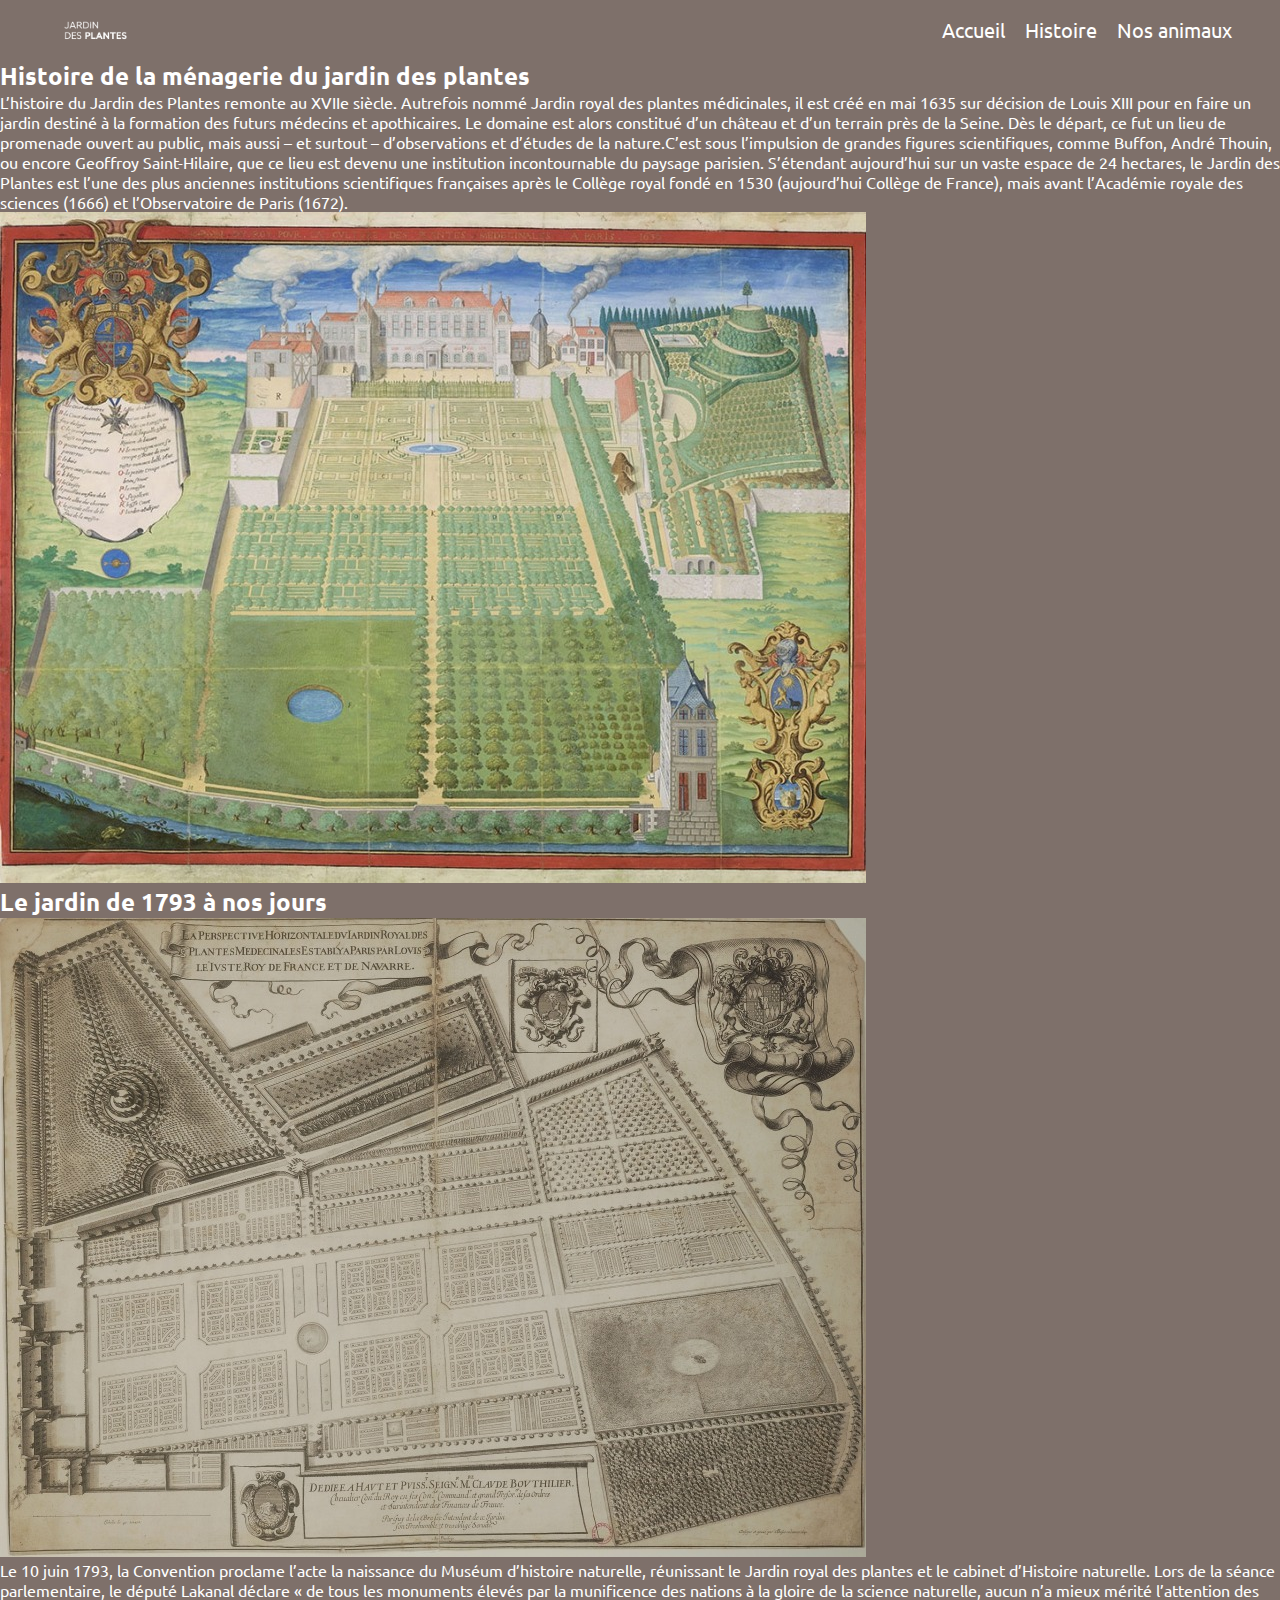
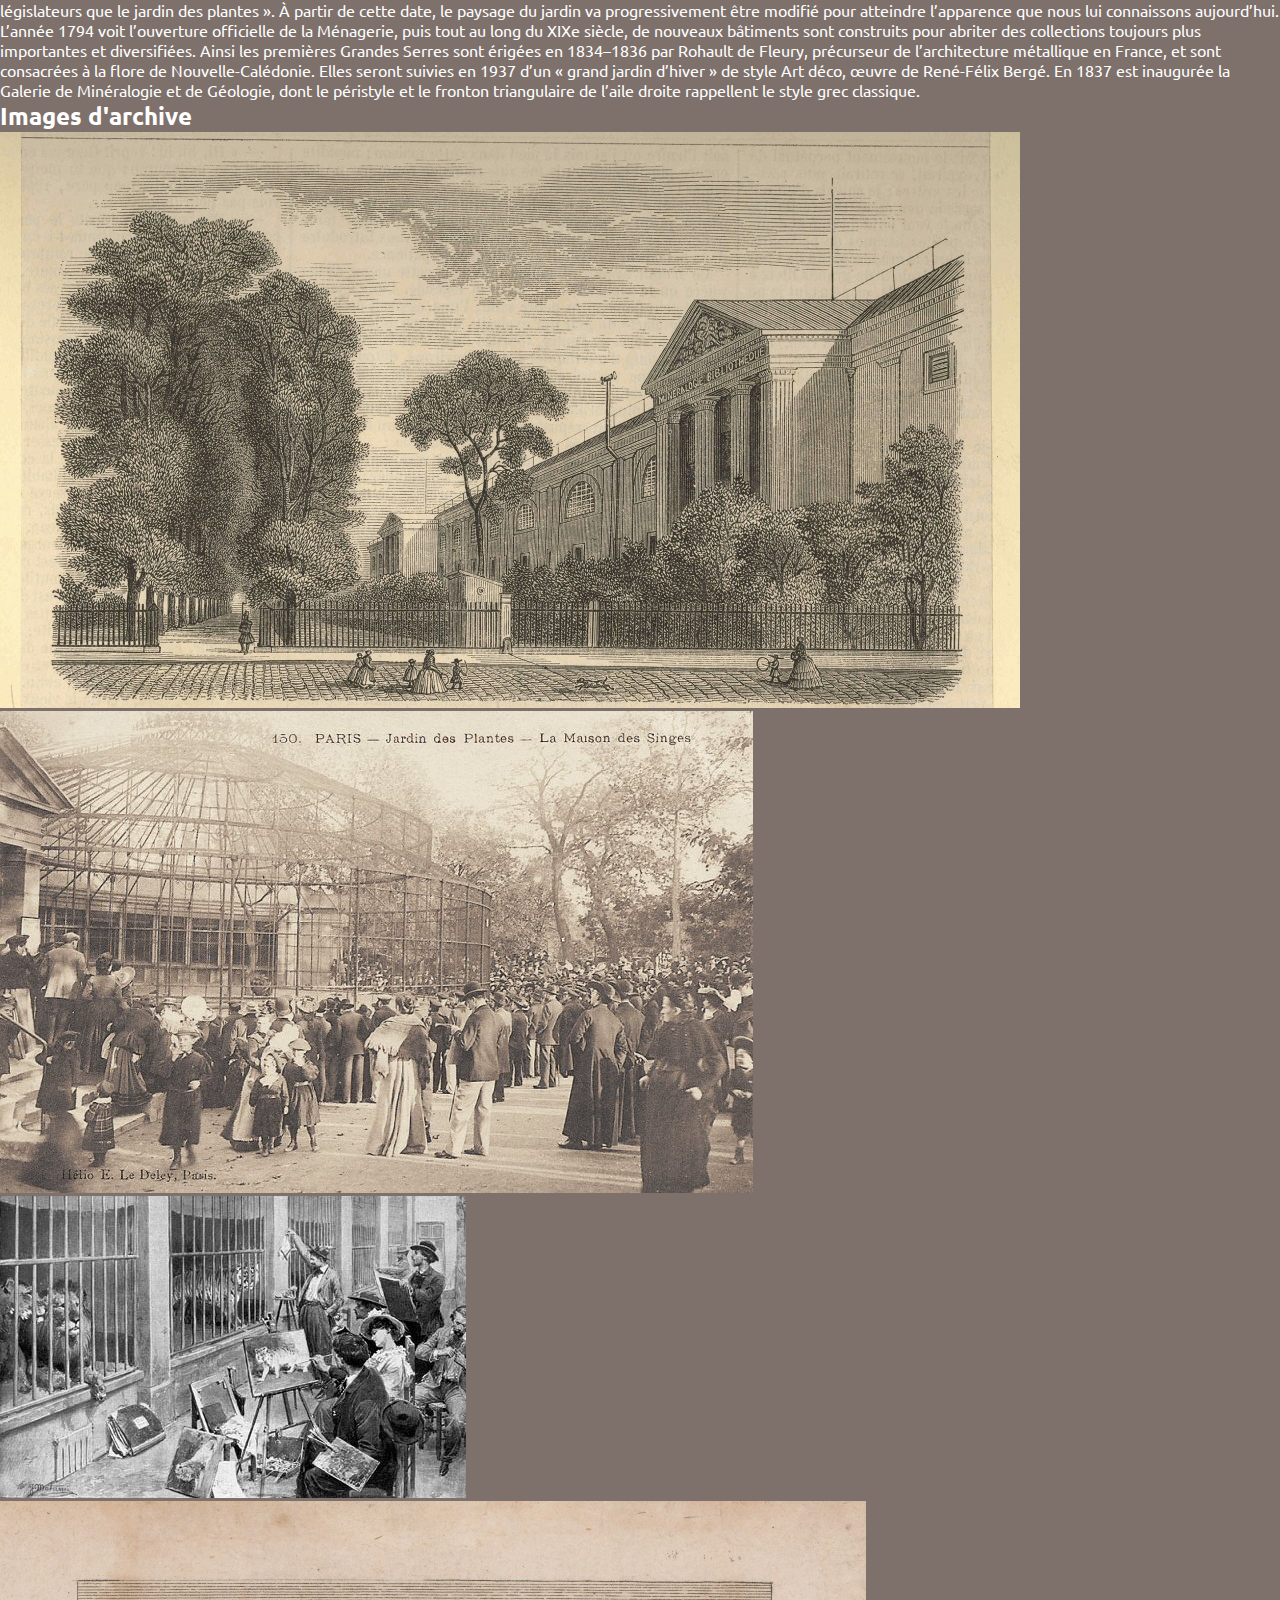
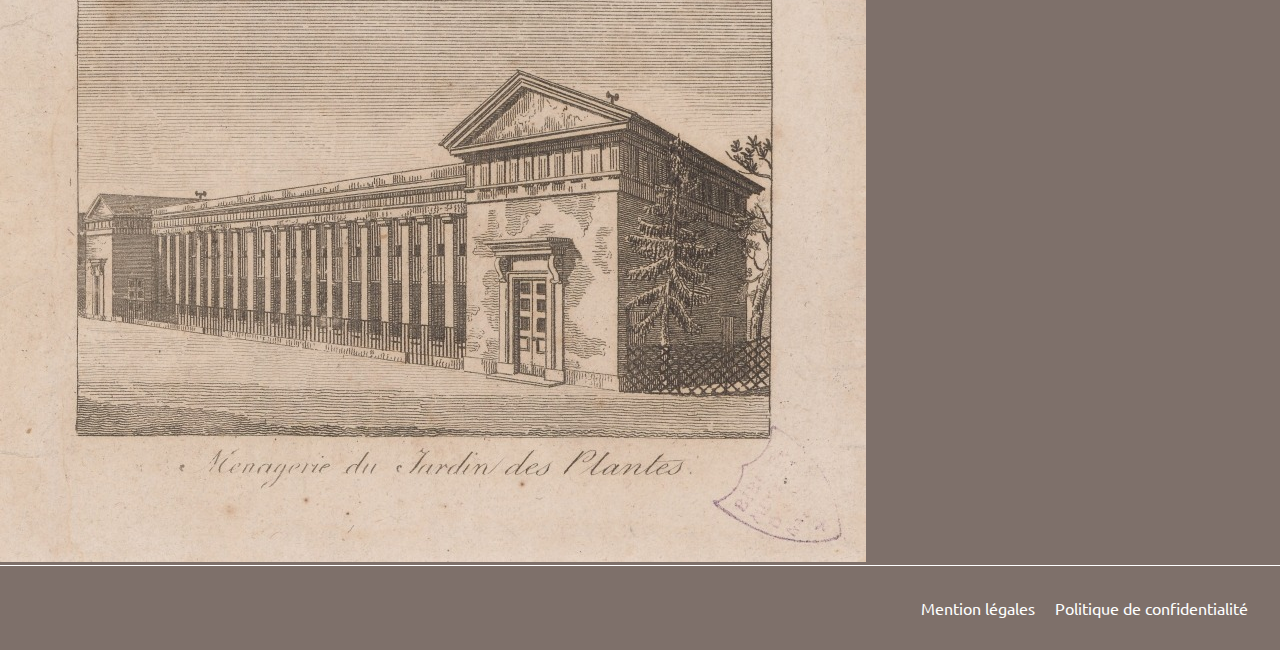
<file: histoire.html>
<!DOCTYPE html>
<html lang="fr">
<head>
    <meta charset="UTF-8">
    <meta http-equiv="X-UA-Compatible" content="IE=edge">
    <meta name="viewport" content="width=device-width, initial-scale=1.0">
    <title>Histoire</title>
    <link rel="stylesheet" href="build.css">
    <!-- Font Ubuntu -->
    <link rel="preconnect" href="https://fonts.googleapis.com">
    <link rel="preconnect" href="https://fonts.gstatic.com" crossorigin>
    <link href="https://fonts.googleapis.com/css2?family=Ubuntu&display=swap" rel="stylesheet">
    <!-- Font Anton -->
    <link rel="preconnect" href="https://fonts.googleapis.com">
    <link rel="preconnect" href="https://fonts.gstatic.com" crossorigin>
    <link href="https://fonts.googleapis.com/css2?family=Anton&display=swap" rel="stylesheet">
</head>

<body>
    <header>
        <nav class="menu">
            <img src="img/logo_blanc.png" alt="titre_jardin">
            <ul>
                <a href="index.html">Accueil</a>
                <a href="histoire.html">Histoire</a>
                <a href="animaux.html">Nos animaux</a>
            </ul>
        </nav>
    </header>

    <main>
        
        <h2 class="titre-histoire">Histoire de la ménagerie du jardin des plantes</h2>

        <div class="flex-histoire">
            <p>L’histoire du Jardin des Plantes remonte au XVIIe siècle. Autrefois nommé Jardin royal des plantes médicinales, il est créé en mai 1635 sur décision de Louis XIII pour en faire un jardin destiné à la formation des futurs médecins et apothicaires. Le domaine est alors constitué d’un château et d’un terrain près de la Seine. Dès le départ, ce fut un lieu de promenade ouvert au public, mais aussi – et surtout – d’observations et d’études de la nature.C’est sous l’impulsion de grandes figures scientifiques, comme Buffon, André Thouin, ou encore Geoffroy Saint-Hilaire, que ce lieu est devenu une institution incontournable du paysage parisien. S’étendant aujourd’hui sur un vaste espace de 24 hectares, le Jardin des Plantes est l’une des plus anciennes institutions scientifiques françaises après le Collège royal fondé en 1530 (aujourd’hui Collège de France), mais avant l’Académie royale des sciences (1666) et l’Observatoire de Paris (1672).</p>

            <img src="img/plan-de-scalberge.jpg" alt="plan-de-scalberge">
        </div>

        
        <h2 class="titre-histoire">Le jardin de 1793 à nos jours</h2>

        <div class="flex-histoire">

            
            <img src="img/ancien_plan.jpg" alt="ancien_plan">

            <p>Le 10 juin 1793, la Convention proclame l’acte la naissance du Muséum d’histoire naturelle, réunissant le Jardin royal des plantes et le cabinet d’Histoire naturelle. Lors de la séance parlementaire, le député Lakanal déclare « de tous les monuments élevés par la munificence des nations à la gloire de la science naturelle, aucun n’a mieux mérité l’attention des législateurs que le jardin des plantes ». À partir de cette date, le paysage du jardin va progressivement être modifié pour atteindre l’apparence que nous lui connaissons aujourd’hui. L’année 1794 voit l’ouverture officielle de la Ménagerie, puis tout au long du XIXe siècle, de nouveaux bâtiments sont construits pour abriter des collections toujours plus importantes et diversifiées. Ainsi les premières Grandes Serres sont érigées en 1834–1836 par Rohault de Fleury, précurseur de l’architecture métallique en France, et sont consacrées à la flore de Nouvelle-Calédonie. Elles seront suivies en 1937 d’un « grand jardin d’hiver » de style Art déco, œuvre de René-Félix Bergé. En 1837 est inaugurée la Galerie de Minéralogie et de Géologie, dont le péristyle et le fronton triangulaire de l’aile droite rappellent le style grec classique.</p>
        </div>

        
        <h2 class="titre-histoire">Images d'archive</h2>

        <div class="archive">
            <div><img src="img/archive1.jpg" alt="archive"></div>
            <div><img src="img/archive2.jpg" alt="archive"></div>
            <div><img src="img/archive3.jpg" alt="archive"></div>
            <div><img src="img/archive4.jpg" alt="archive"></div>
        </div>

    </main>

    <footer>
        <div class="footer-menu">
            <a href="mentionlegales.html">Mention légales</a>
            <p>Politique de confidentialité</p>
        </div>
    </footer>
    
</body>

</html>
</file>
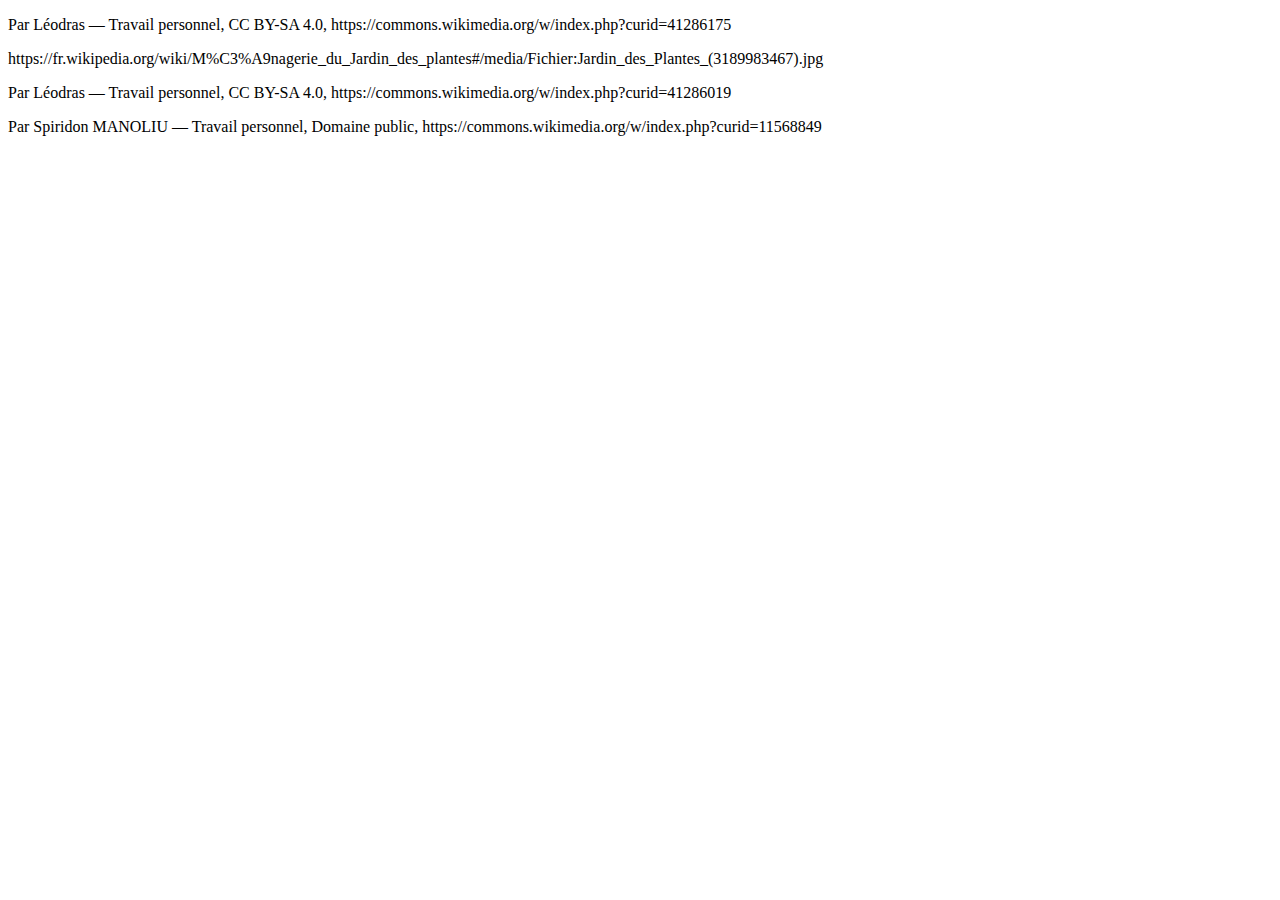
<file: mentionlegales.html>
<!DOCTYPE html>
<html lang="en">
<head>
    <meta charset="UTF-8">
    <meta http-equiv="X-UA-Compatible" content="IE=edge">
    <meta name="viewport" content="width=device-width, initial-scale=1.0">
    <title>Mention Légales</title>
</head>
<body>
    
    <p>Par Léodras — Travail personnel, CC BY-SA 4.0, https://commons.wikimedia.org/w/index.php?curid=41286175</p>
    <p>https://fr.wikipedia.org/wiki/M%C3%A9nagerie_du_Jardin_des_plantes#/media/Fichier:Jardin_des_Plantes_(3189983467).jpg</p>
    <p>Par Léodras — Travail personnel, CC BY-SA 4.0, https://commons.wikimedia.org/w/index.php?curid=41286019</p>
    <p>Par Spiridon MANOLIU — Travail personnel, Domaine public, https://commons.wikimedia.org/w/index.php?curid=11568849</p>
    
</body>
</html>
</file>
<file: build.css>
* {
  padding: 0;
  margin: 0;
  box-sizing: border-box;
  font-family: "Ubuntu", sans-serif;
}

body {
  background-color: #7E706A;
  color: white;
}

.menu {
  display: flex;
  justify-content: space-between;
  align-items: center;
  padding: 0 3em;
}
.menu ul {
  display: flex;
  justify-content: space-around;
  align-items: center;
  gap: 20px;
  font-size: 20px;
}
.menu ul a {
  color: white;
  text-decoration: none;
}
.menu ul :hover {
  border-bottom: solid 2px white;
}
.menu img {
  width: 8%;
  padding: 1em;
}

.background-image {
  background-image: linear-gradient(90deg, rgba(255, 255, 255, 0.6) 0%, rgba(255, 255, 255, 0.3) 20%, rgba(255, 255, 255, 0) 35%), url("img/tigre2.jpg");
  height: 70vh;
  background-size: cover;
}
.background-image div {
  display: flex;
  justify-content: space-between;
  align-items: center;
  width: 30%;
  flex-direction: column;
  padding-top: 5em;
}
.background-image h3,
.background-image h4 {
  font-family: "Anton", sans-serif;
  letter-spacing: 2px;
  font-size: 26px;
  color: black;
}
.background-image img {
  width: 30%;
}

.presentation {
  text-align: center;
  padding: 3em 20% 3em 20%;
}
.presentation p {
  margin: 1em 0 2em 0;
  line-height: 22px;
  font-size: 18px;
}
.presentation h2 {
  font-size: 30px;
}
.presentation .grid-jardin {
  display: grid;
  grid-template-columns: repeat(2, 1fr);
  gap: 10px 10px;
  width: 80%;
}
.presentation .grid-jardin div img {
  width: 100%;
  height: 100%;
  object-fit: cover;
}
.presentation .flex-center {
  display: flex;
  justify-content: center;
}

#instal {
  text-align: center;
  padding: 1em 0 2em 0;
  font-size: 30px;
}

.instal {
  display: flex;
  justify-content: center;
  text-align: center;
  margin-bottom: 10em;
}
.instal .grid-instal {
  display: grid;
  grid-template-columns: repeat(4, 1fr);
  width: 100%;
  gap: 20px;
  padding: 0 1em;
}
.instal .grid-instal div img {
  width: 70%;
  height: 60%;
  object-fit: cover;
}
.instal .grid-instal div p {
  padding: 0 2em;
  line-height: 20px;
}

.footer-menu {
  display: flex;
  justify-content: flex-end;
  padding: 2em;
  gap: 20px;
}
.footer-menu a {
  color: white;
  text-decoration: none;
}

footer {
  border-top: 1px solid white;
}

/*# sourceMappingURL=build.css.map */
</file>
